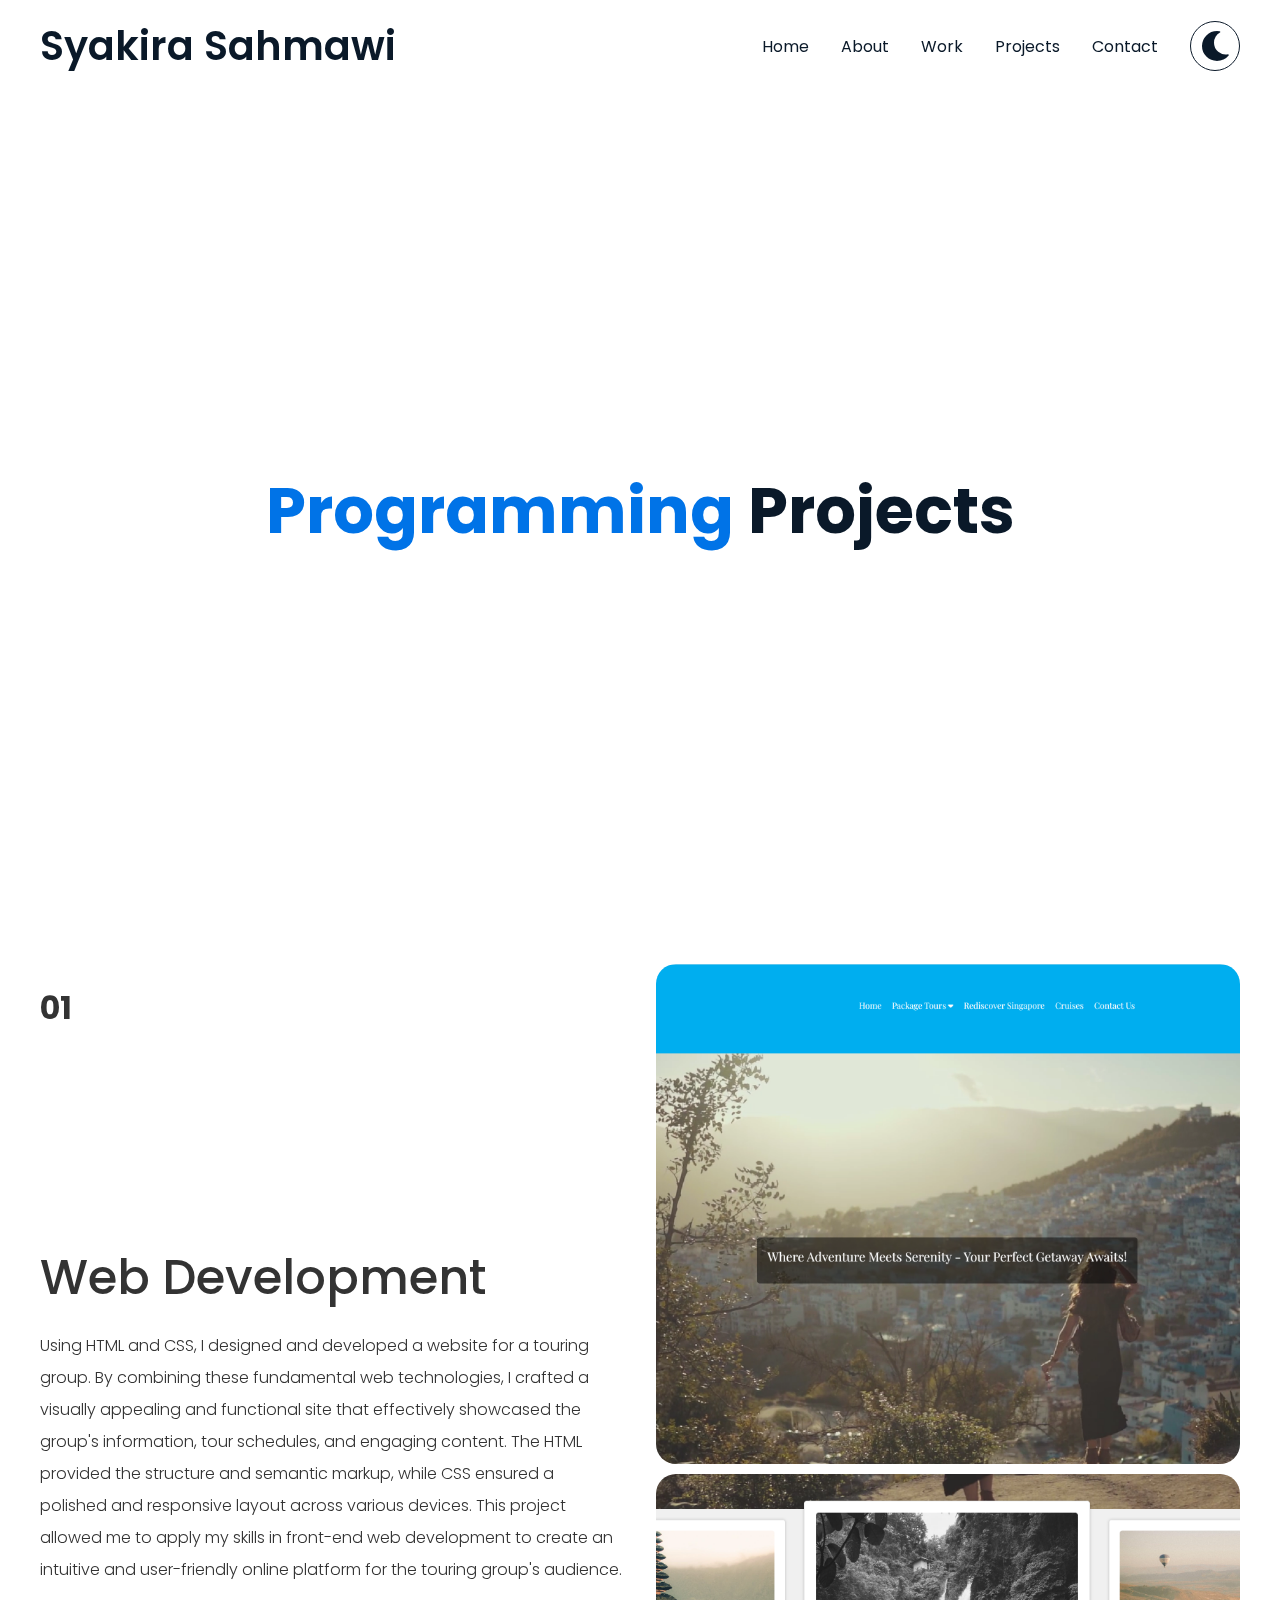
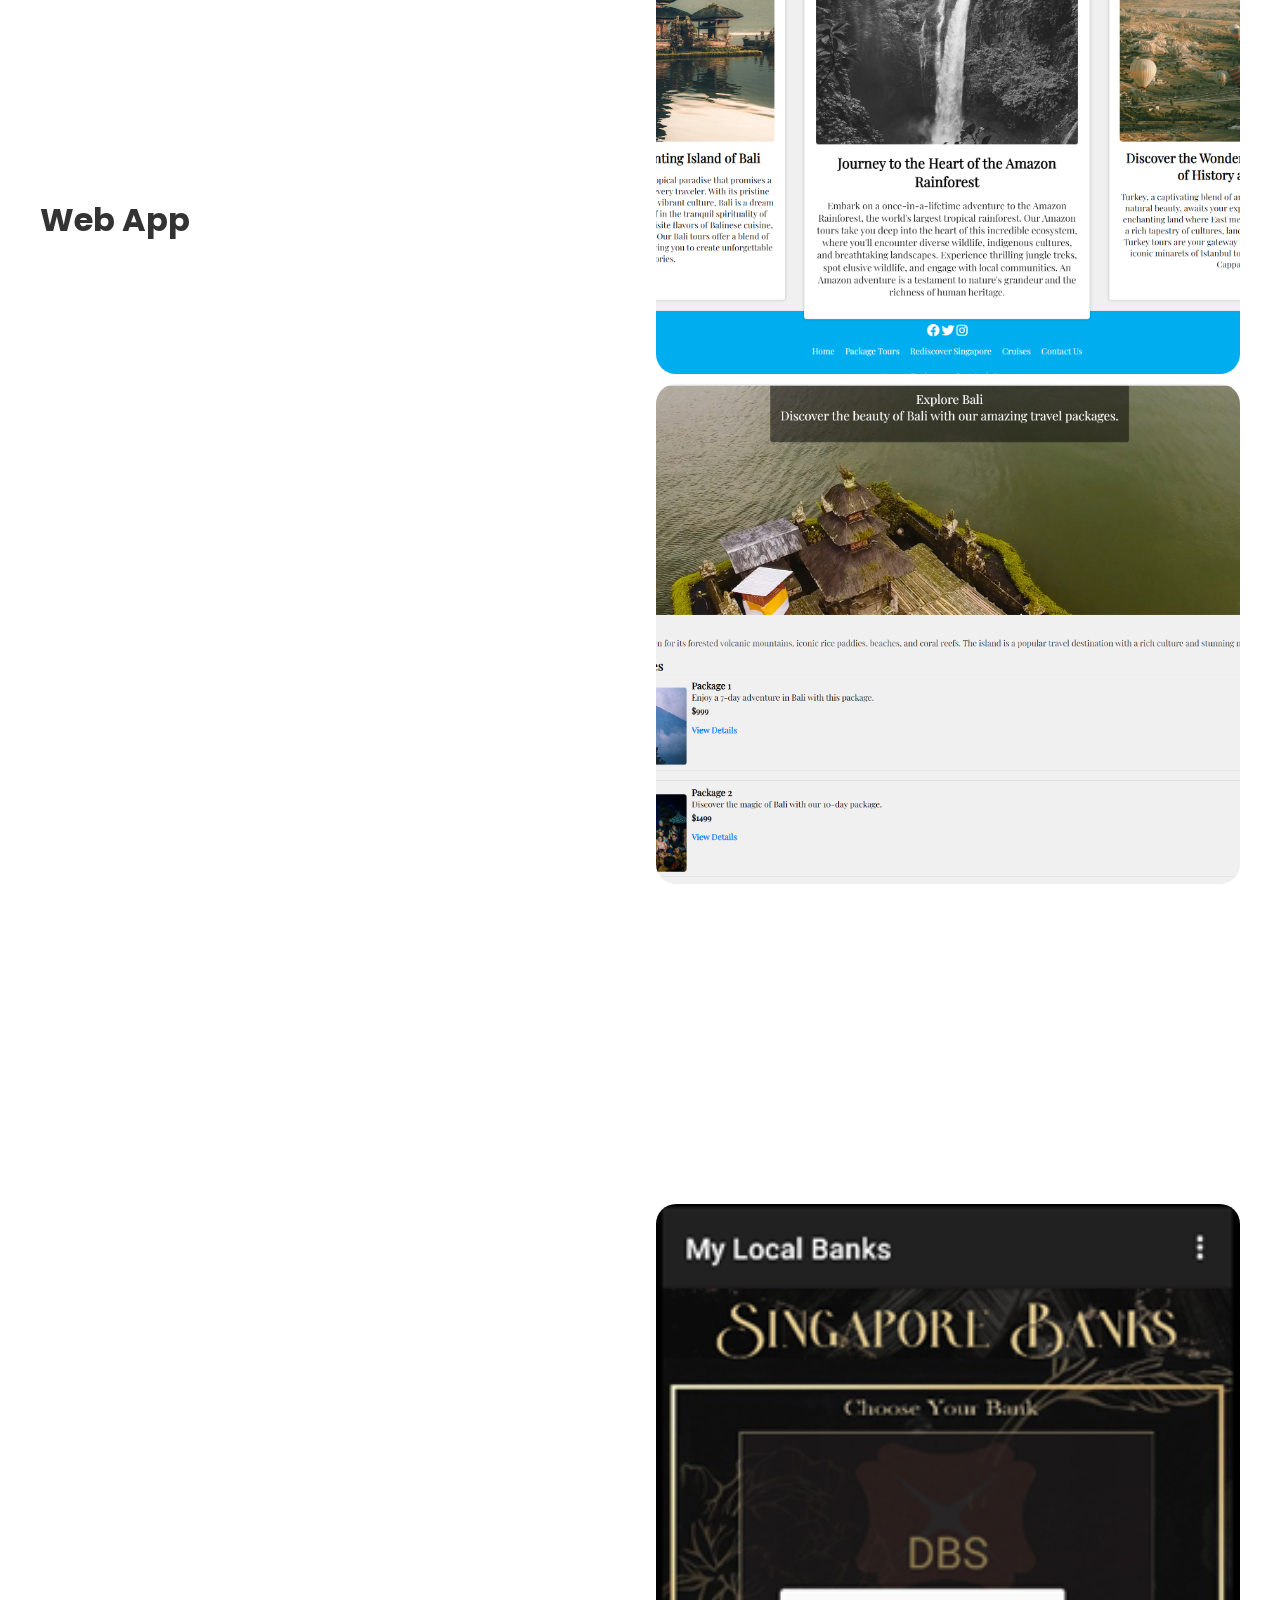
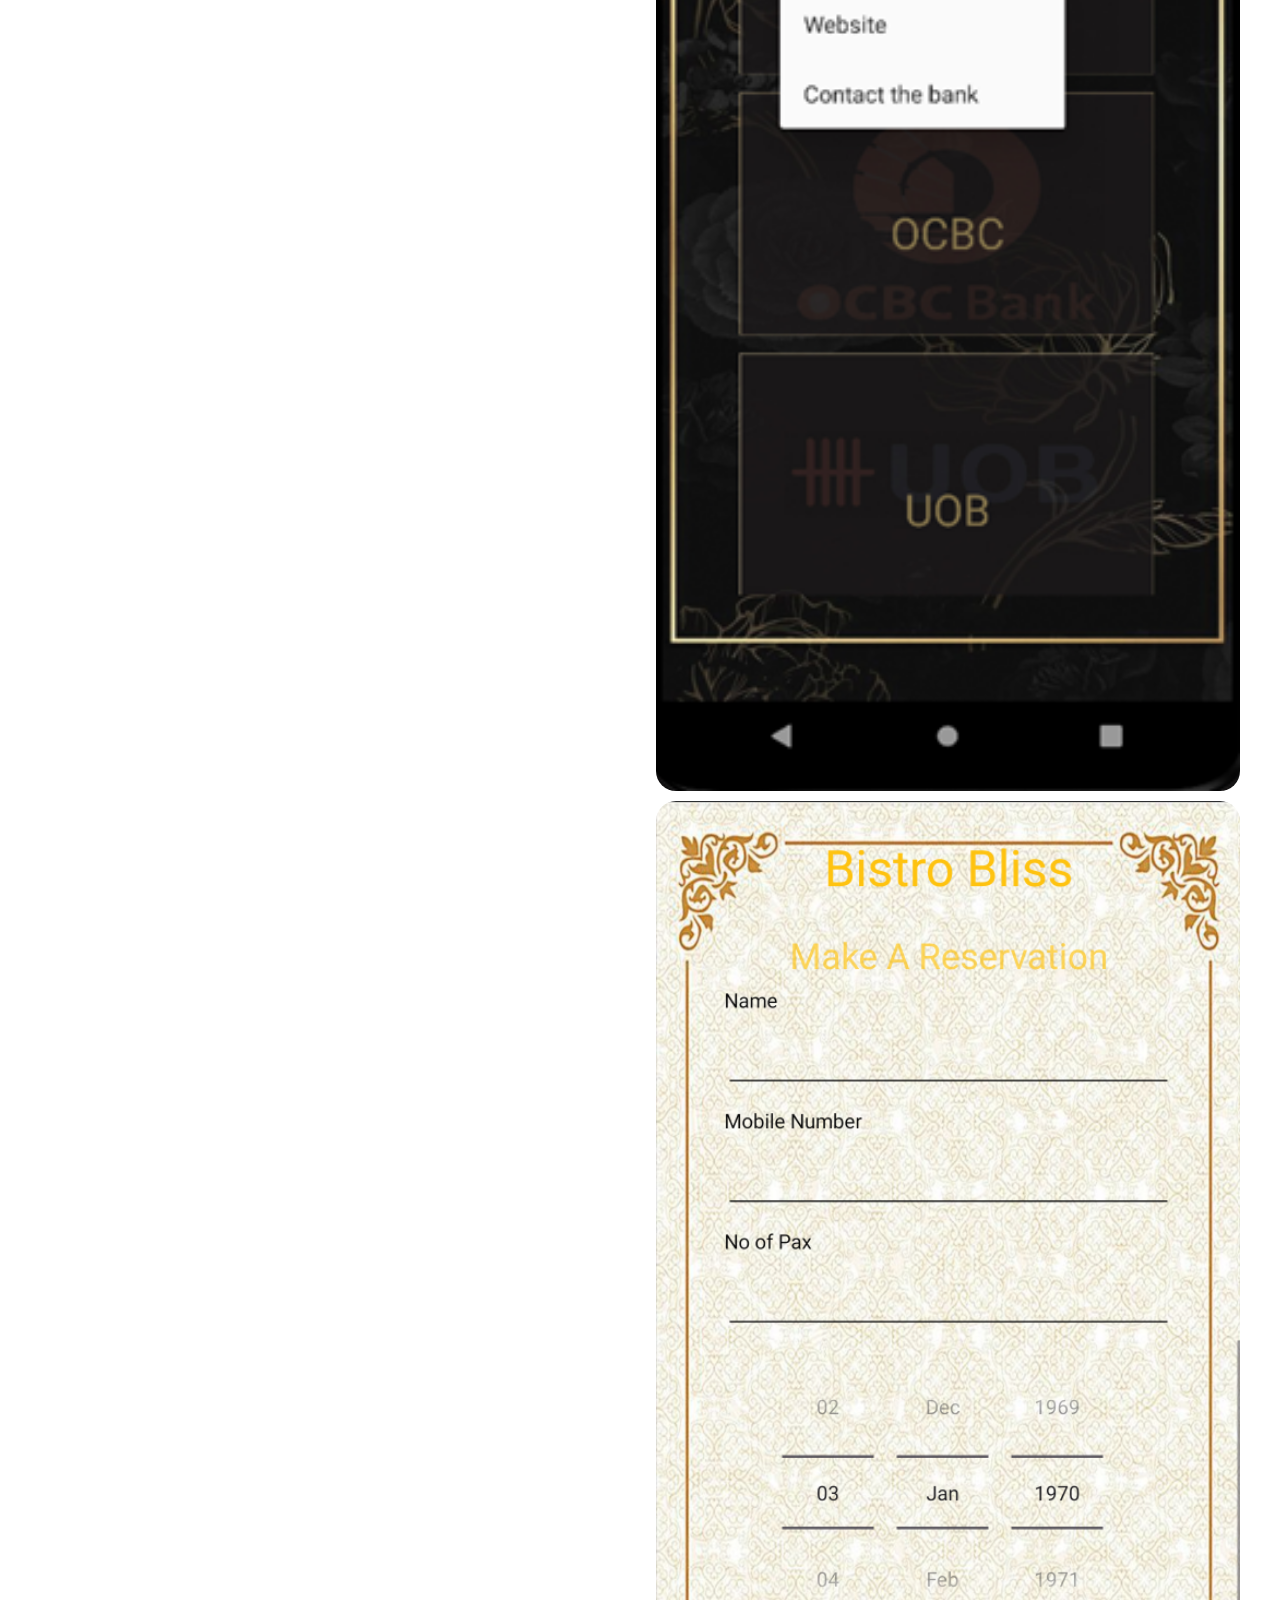
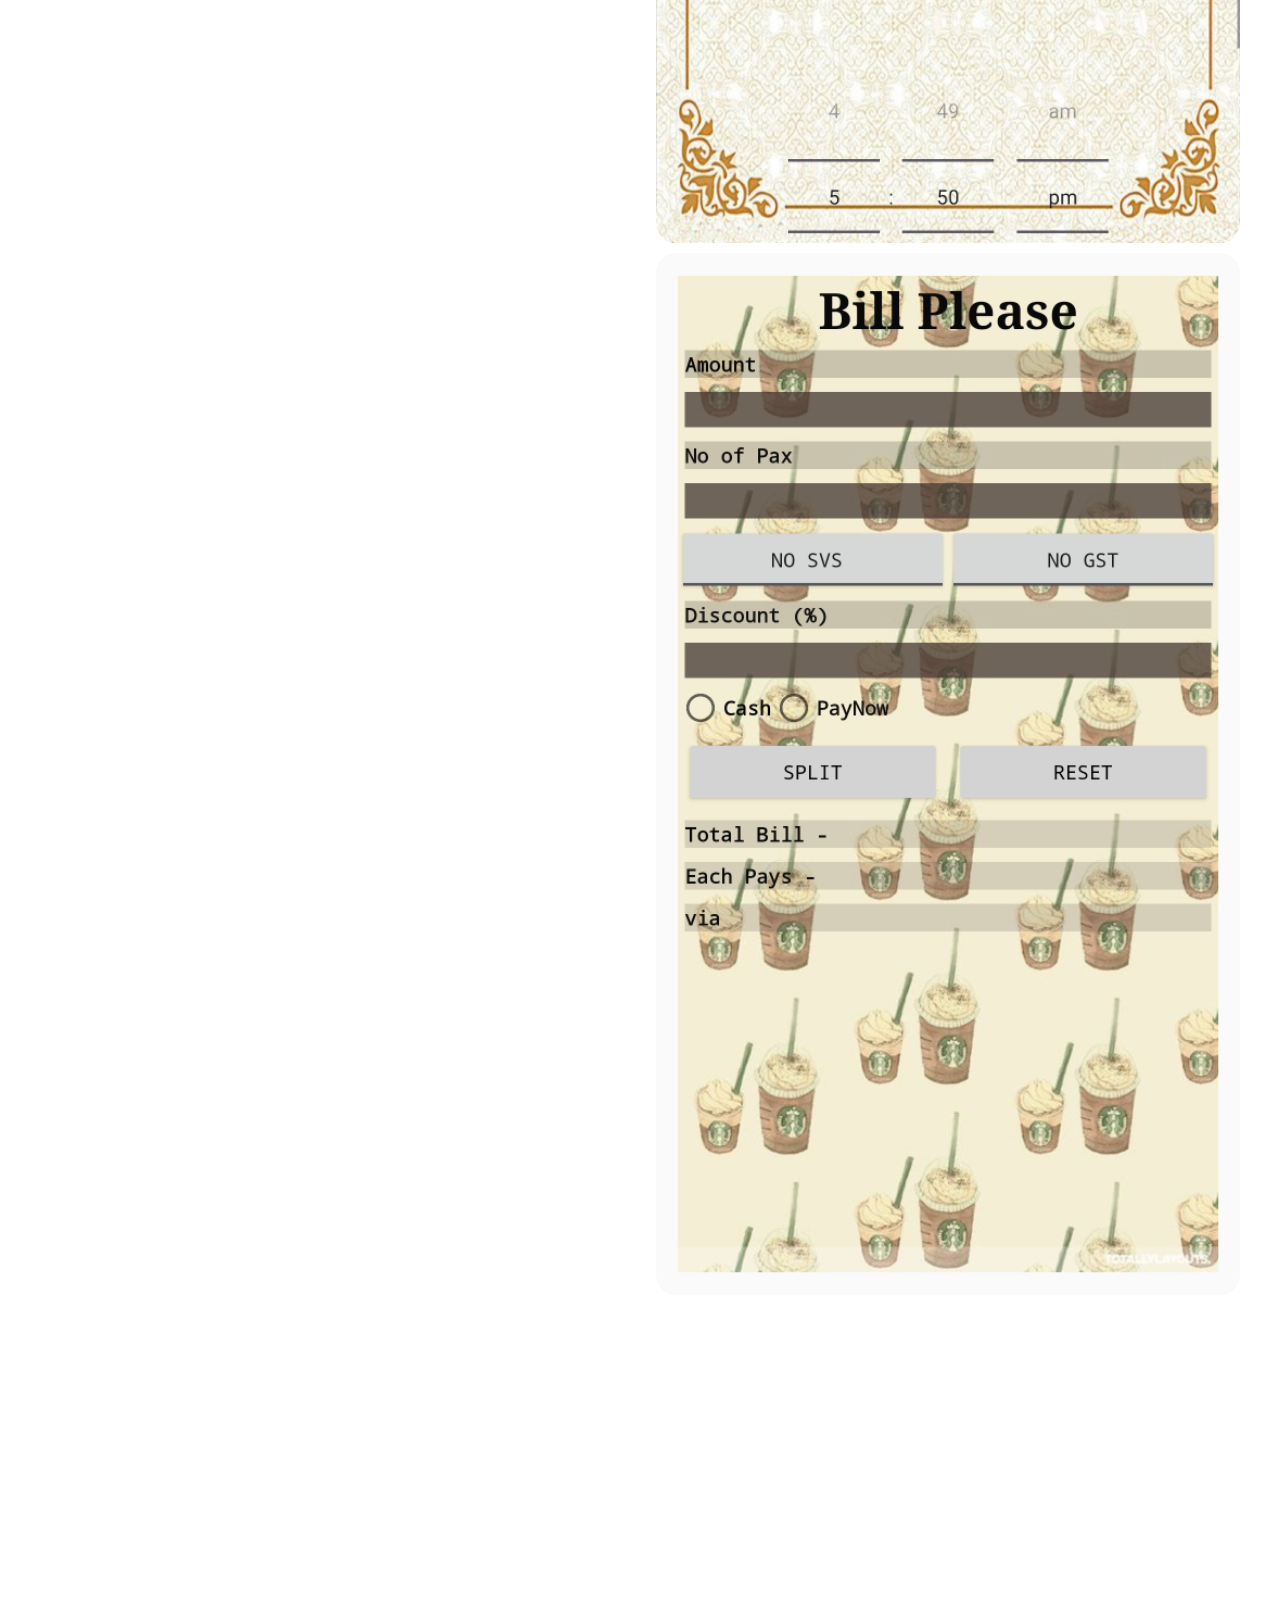
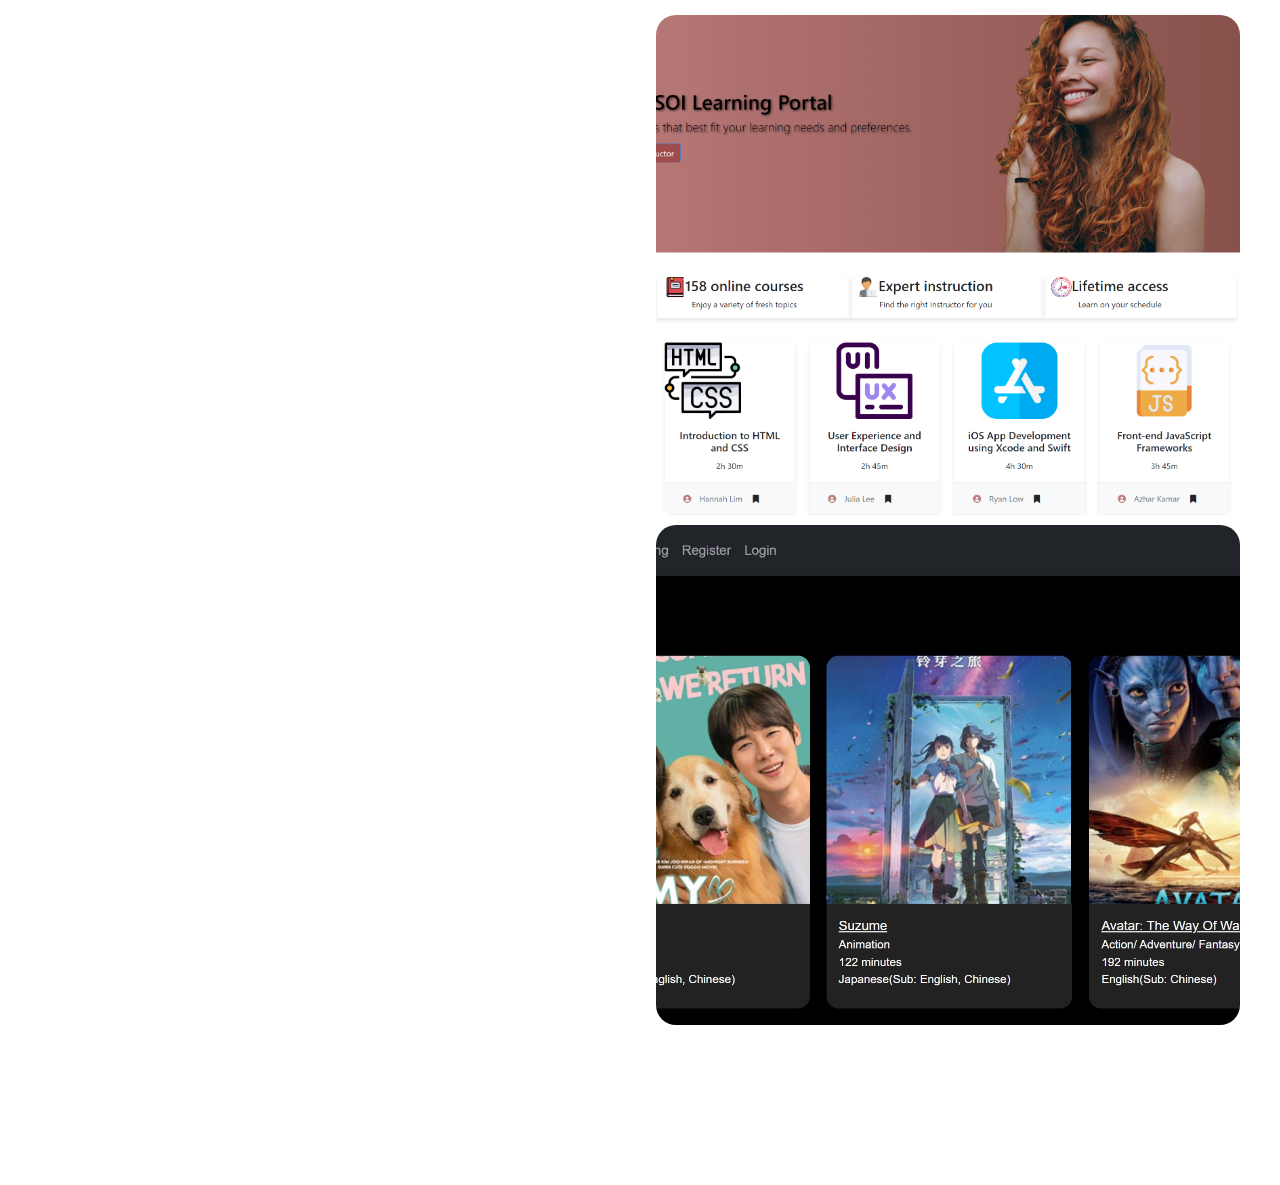
<file: Syakira Portfolio/syakira-portfolio/syakira-portfolio/pages/programming.html>
<!DOCTYPE html>
<html lang="en">

<head>
  <meta charset="UTF-8" />
  <meta http-equiv="X-UA-Compatible" content="IE=edge" />
  <meta name="viewport" content="width=device-width, initial-scale=1.0" />

  <!-- styling -->
  <link rel="stylesheet" href="../assets/css/color.css" />
  <link rel="stylesheet" href="../assets/css/layout.css" />
  <link rel="stylesheet" href="../assets/css/index.css" />
  <link rel="stylesheet" href="../assets/css/work.css" />
  <link rel="stylesheet" href="" class="color-change-ref" />

  <!-- font  -->

  <link rel="preconnect" href="https://fonts.googleapis.com" />
  <link rel="preconnect" href="https://fonts.gstatic.com" crossorigin />
  <link
    href="https://fonts.googleapis.com/css2?family=Cormorant:ital,wght@0,300;0,400;0,500;0,600;0,700;1,300;1,400;1,500;1,600;1,700&display=swap"
    rel="stylesheet" />

  <!-- font poppins -->
  <link rel="preconnect" href="https://fonts.googleapis.com" />
  <link rel="preconnect" href="https://fonts.gstatic.com" crossorigin />
  <link href="https://fonts.googleapis.com/css2?family=Poppins:wght@100;200;300;400;500;600;700;800;900&display=swap"
    rel="stylesheet" />

  <!-- font awesome -->
  <link rel="stylesheet" href="https://use.fontawesome.com/releases/v5.10.1/css/all.css" />

  <title>Programming</title>
</head>

<body>
  <div class="container">
    <header class="">
      <div class="content special-width d-flex-align-center">
        <a href="./index.html" class="logo"> Syakira Sahmawi </a>
        <nav class="d-flex-align-center">
          <li class="stagger">
            <a href="./index.html"> Home </a>
          </li>
          <li class="stagger">
            <a href="./index.html#about"> About </a>
          </li>
          <li class="stagger">
            <a href="./index.html#work"> Work </a>
          </li>

          <li class="stagger">
            <a href="./index.html#projects"> Projects </a>
          </li>
          <li class="stagger">
            <a href="./index.html#contact"> Contact </a>
          </li>
          <li class="toggle-button">
            <i class="fas fa-moon"></i>
          </li>
        </nav>

        <div class="burger-icon"><i class="fas fa-bars"></i></div>
      </div>
    </header>

    <!-- main area -->

    <main class="special-width work">
      <div class="top-main-area">
        <h1 class="stagger">
          <span style="color: #0073e7">Programming </span> Projects
        </h1>
      </div>
      <div class="work-grid">
        <div class="left-side">
          <h1 class="count">01</h1>
          <div class="middle-presentation">
            <a href="#" class="title"> Web Development</a>

            <p class="project-description">
              Using HTML and CSS, I designed and developed a website for a touring group. By combining these fundamental
              web technologies, I crafted a visually appealing and functional site that effectively showcased the
              group's information, tour schedules, and engaging content. The HTML provided the structure and semantic
              markup, while CSS ensured a polished and responsive layout across various devices. This project allowed me
              to apply my skills in front-end web development to create an intuitive and user-friendly online platform
              for the touring group's audience.
            </p>
          </div>
          <h1 class="work-course">Web App</h1>
        </div>
        <div class="right-side">
          <!-- work 1 -->
          <div class="work" id="work1">
            <div class="presentation-area-hide-information">
              <p class="count">01</p>
              <p class="type">Programming</p>
              <a href="#" class="title"> Web Development</a>

              <p class="description">
                Using HTML and CSS, I designed and developed a website for a touring group. By combining these
                fundamental web technologies, I crafted a visually appealing and functional site that effectively
                showcased the group's information, tour schedules, and engaging content. The HTML provided the structure
                and semantic markup, while CSS ensured a polished and responsive layout across various devices. This
                project allowed me to apply my skills in front-end web development to create an intuitive and
                user-friendly online platform for the touring group's audience.
              </p>
            </div>
            <div class="images">
              <img src="../assets/img/web.png" alt="" />
              <img src="../assets/img/web2.png" alt="" />
              <img src="../assets/img/web3.png" alt="" />
            </div>
          </div>

          <!-- work 2 -->

          <div href="#" class="work" id="work2">
            <div class="presentation-area-hide-information">
              <p class="count">02</p>
              <p class="type">Programming</p>
              <a href="#" class="title">Mobile <br />
                Development
              </a>

              <p class="description">
                Utilizing Android Studio, I successfully developed multiple mobile applications catering to different
                needs. One app focused on local banking services, offering users a seamless and secure platform for
                their financial transactions. Another app centered around reservations, streamlining the booking process
                for various services. Additionally, I created a bill calculator app to assist users in managing their
                expenses. Android Studio provided a robust environment for building these apps, allowing me to implement
                features, ensure usability, and provide a smooth user experience. This experience enhanced my
                proficiency in mobile app development and empowered me to address diverse requirements through
                innovative and practical solutions.
              </p>
            </div>
            <div class="images">
              <img src="../assets/img/localbanks.png" alt="" style="width: 100%" class="verticleImg" />
              <img src="../assets/img/Reservation.png" alt="" style="width: 100%" class="verticleImg" />
              <img src="../assets/img/android.png" alt="" style="width: 100%" class="verticleImg" />
            </div>
          </div>

          <div href="#" class="work" id="work3">
            <div class="presentation-area-hide-information">
              <p class="count">03</p>
              <p class="type">Programming</p>
              <a href="#" class="title">Lesson Assignments </a>

              <p class="description">
                In the realm of web development, I leveraged my skills in HTML, CSS, and SQL to create two distinctive
                websites. Firstly, a dynamic learning portal that integrated engaging animations to enhance the user
                experience, making learning both interactive and enjoyable. Secondly, I delved into the world of movies
                by crafting a website using NetBeans and SQL. This movie website seamlessly connected to a database,
                allowing users to search for films and provide ratings. The integration of SQL ensured efficient data
                management, while the combination of HTML and CSS provided an aesthetically pleasing and functional
                interface. These projects not only honed my technical abilities but also underscored my commitment to
                delivering diverse and impactful web solutions.
              </p>
            </div>
            <div class="images">
              <img src="../assets/img/web4.png" alt="" style="width: 100%" />
              <img src="../assets/img/web.jpg" alt="" style="width: 100%" />
            </div>
          </div>
        </div>
      </div>
    </main>
  </div>

  <!-- script -->

  <script src="../assets/js/Work.js"></script>
  <script src="../assets/js/module.js" ></script>
</body>

</html>
</file>
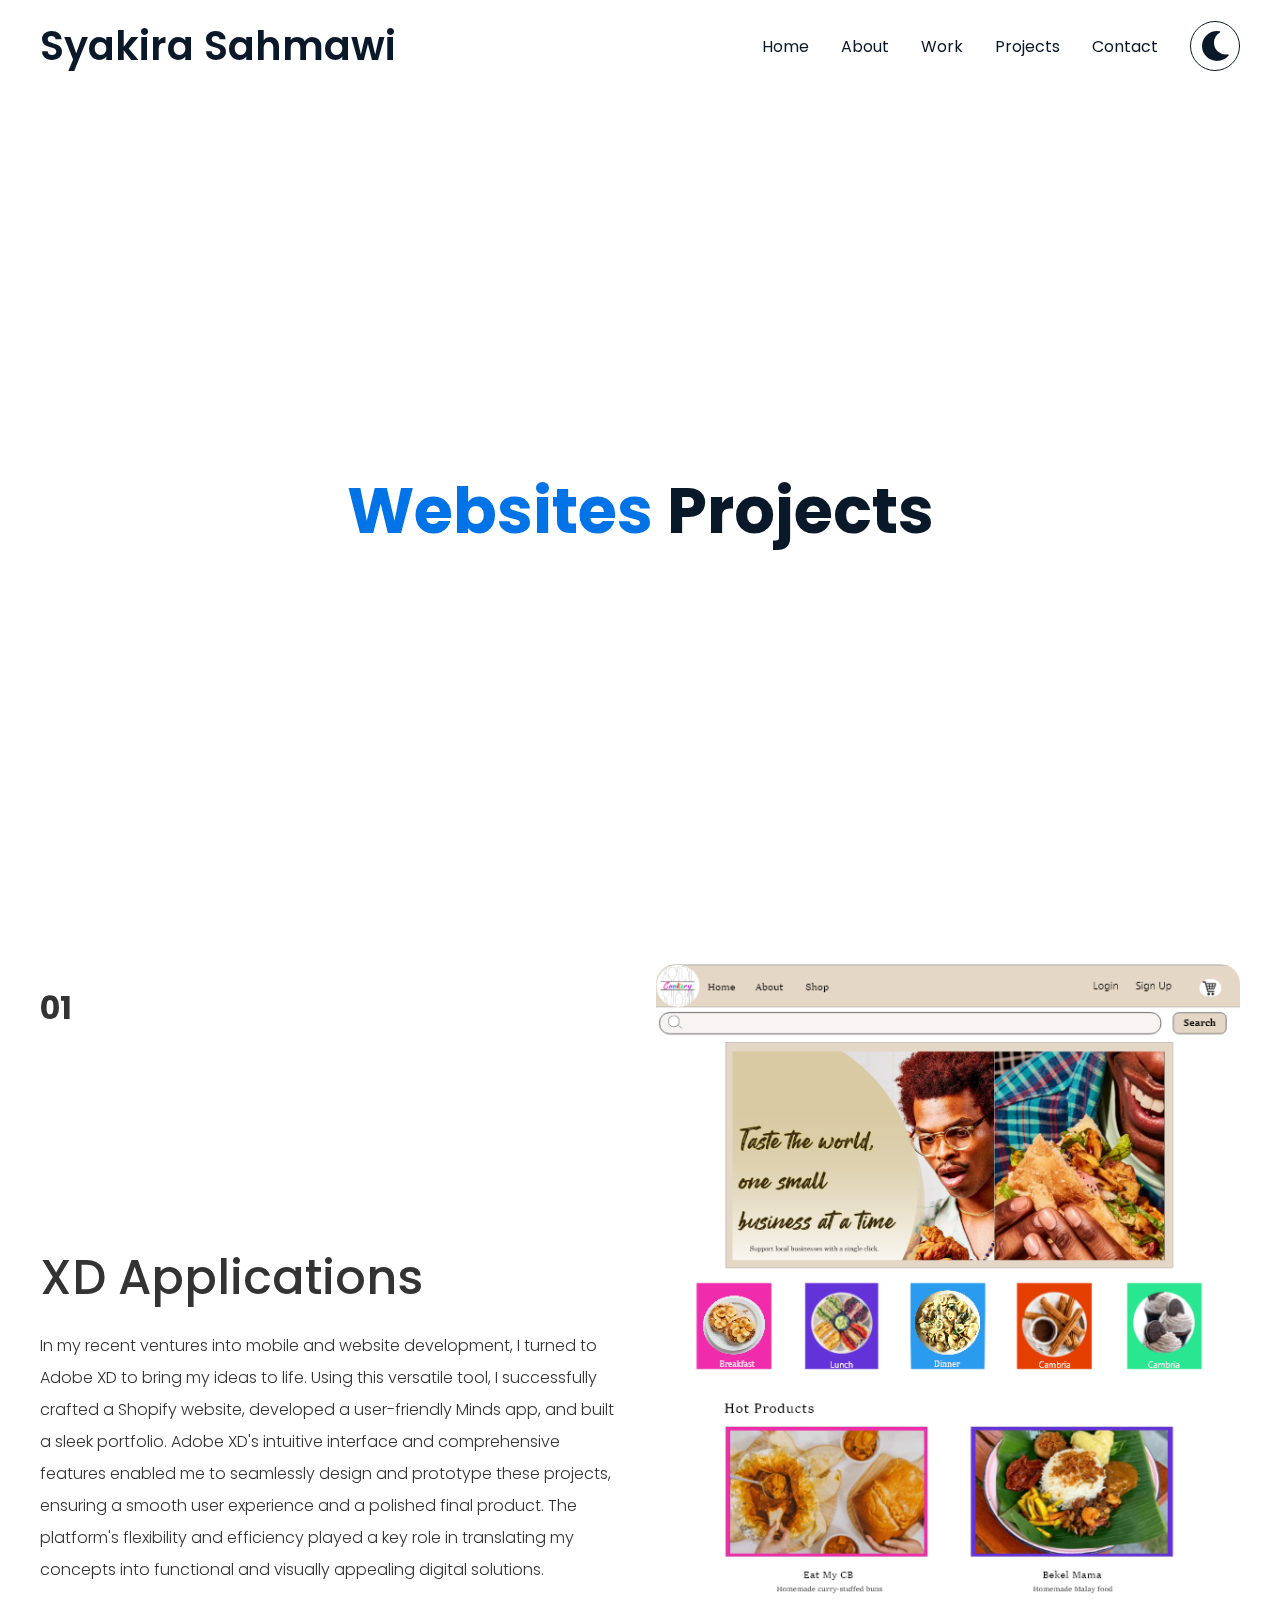
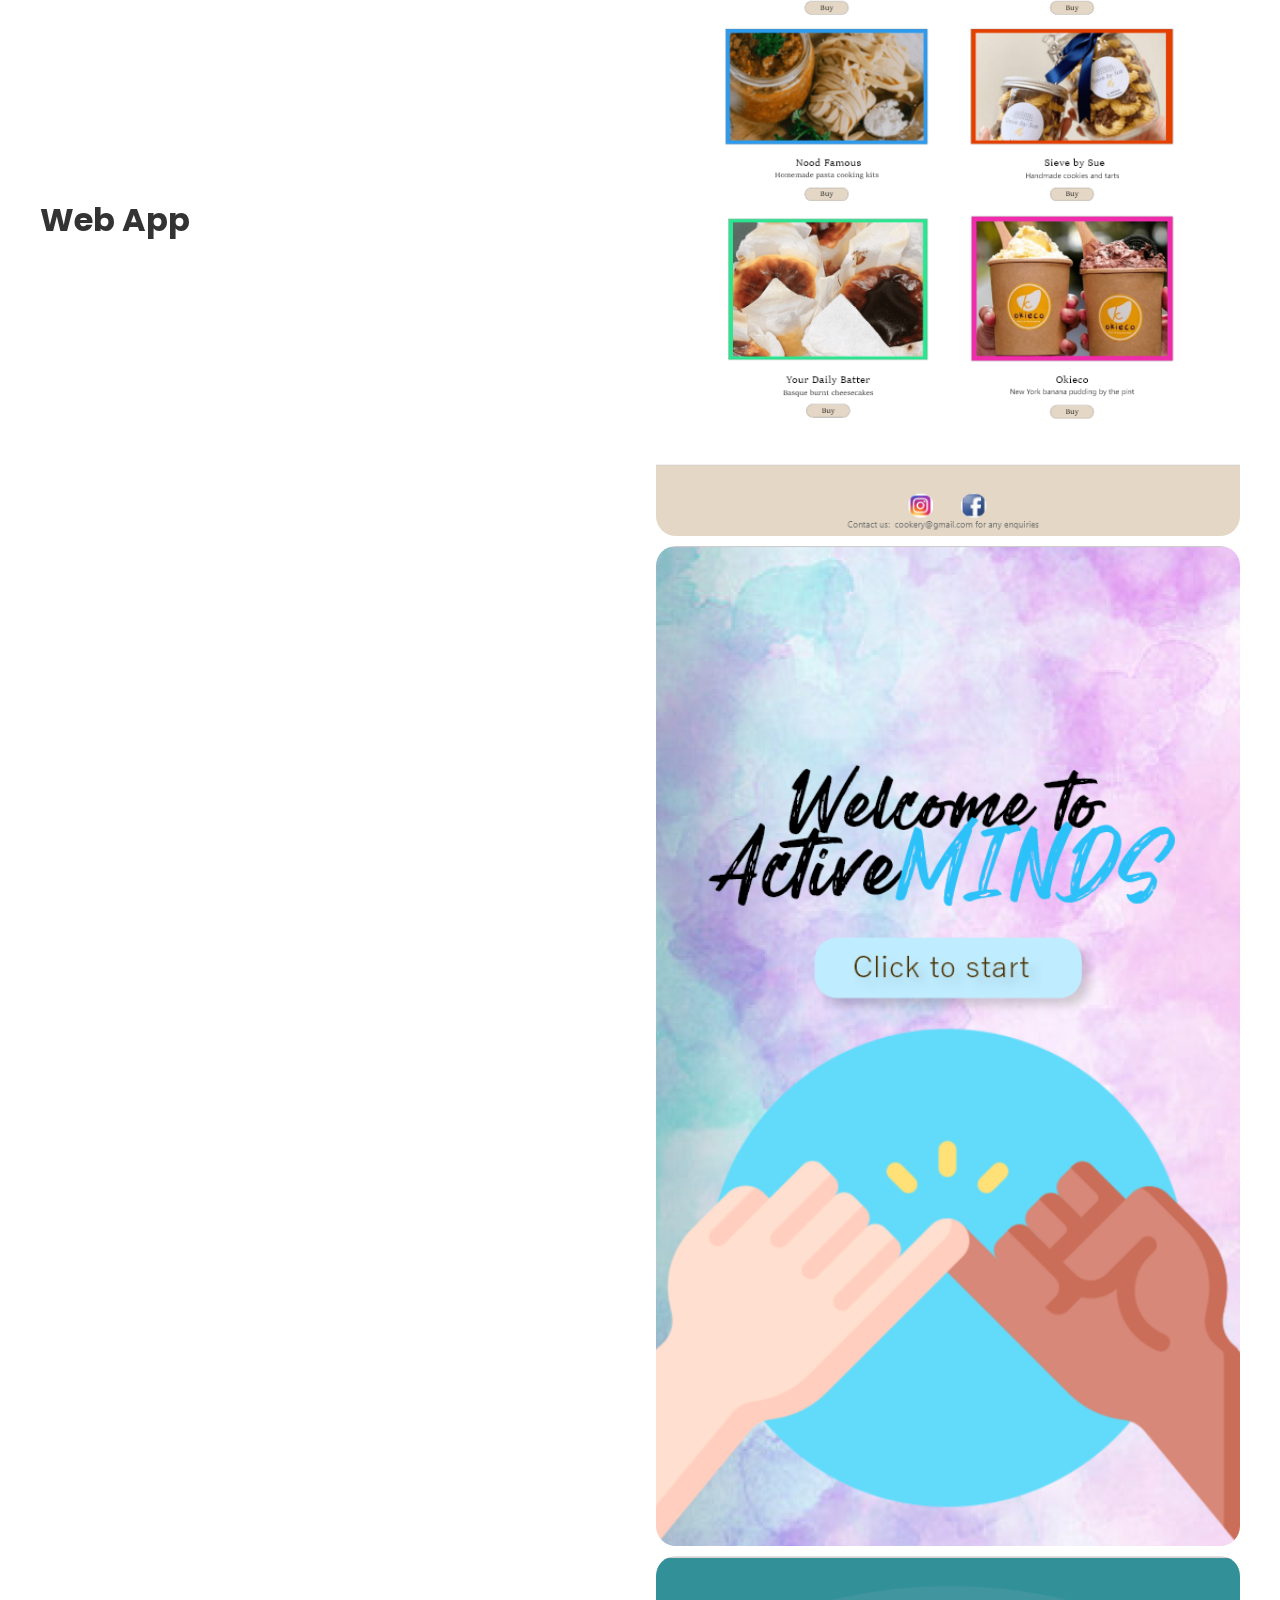
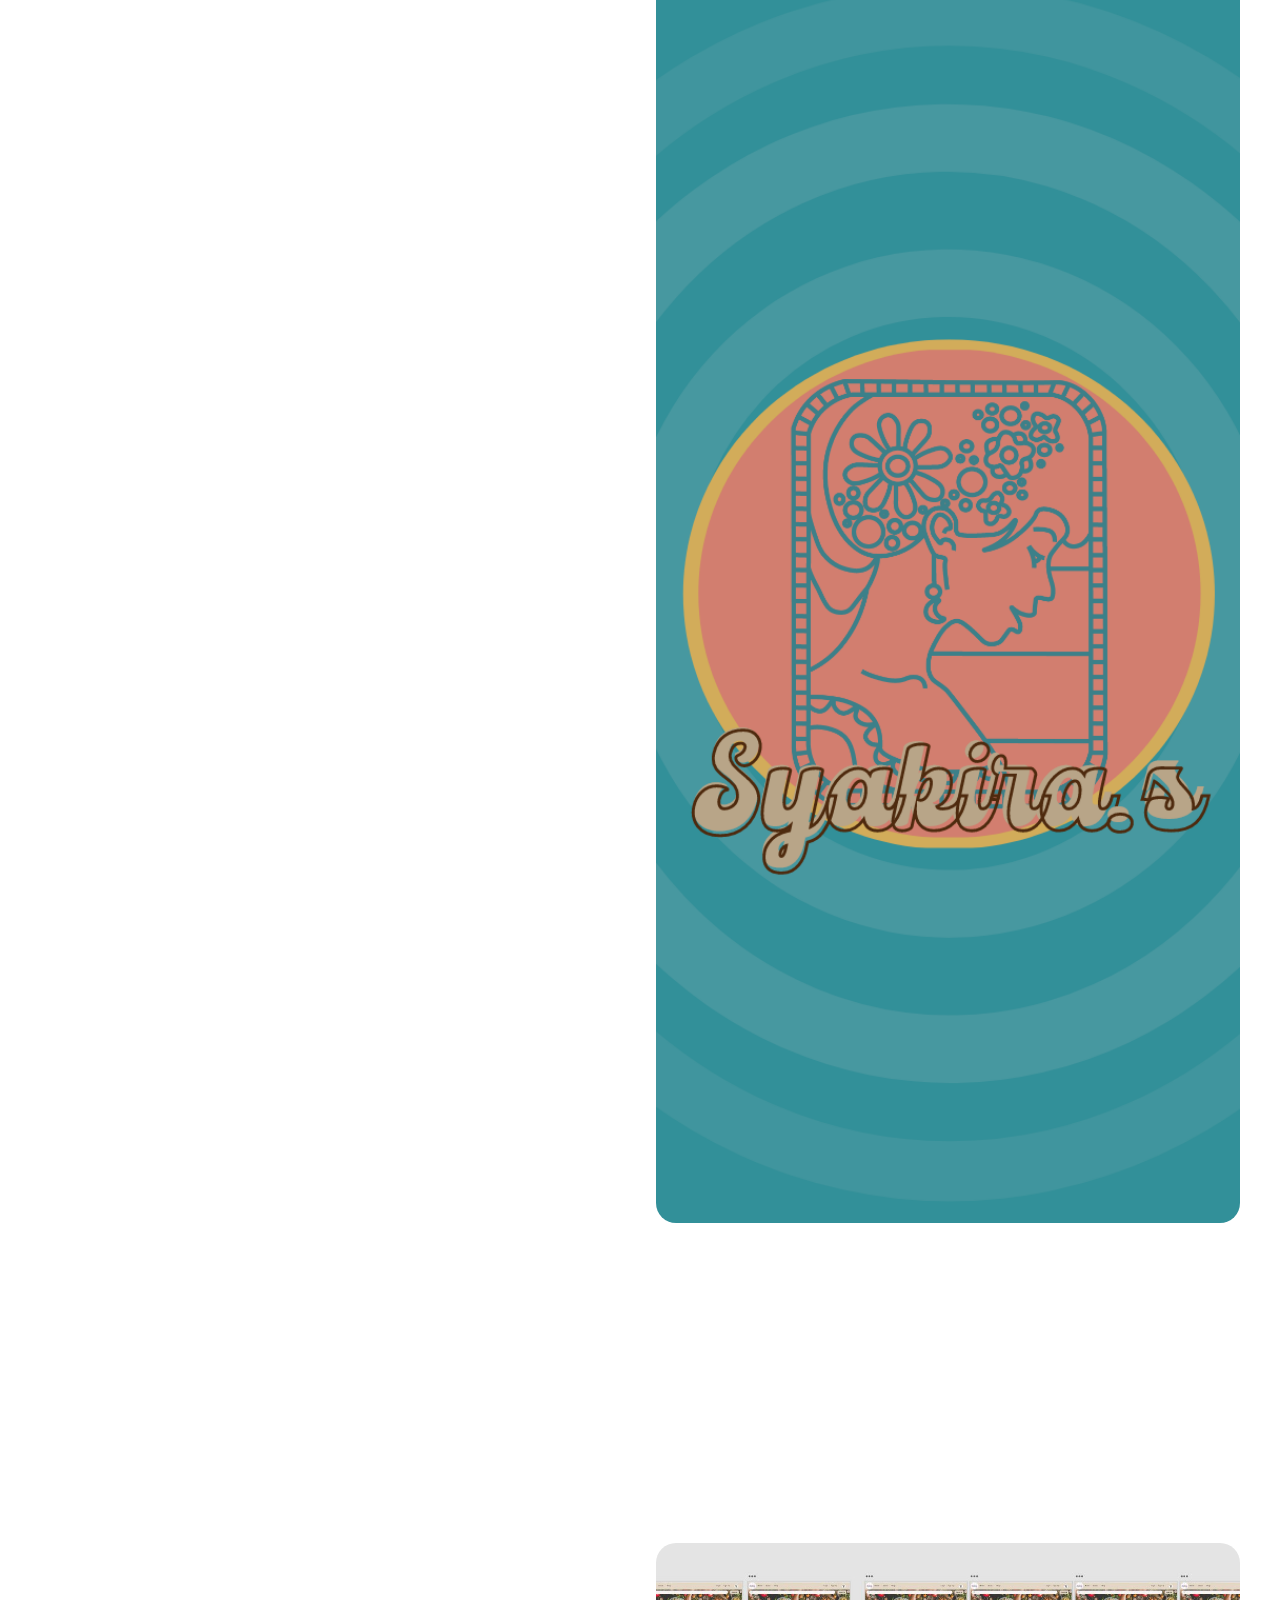
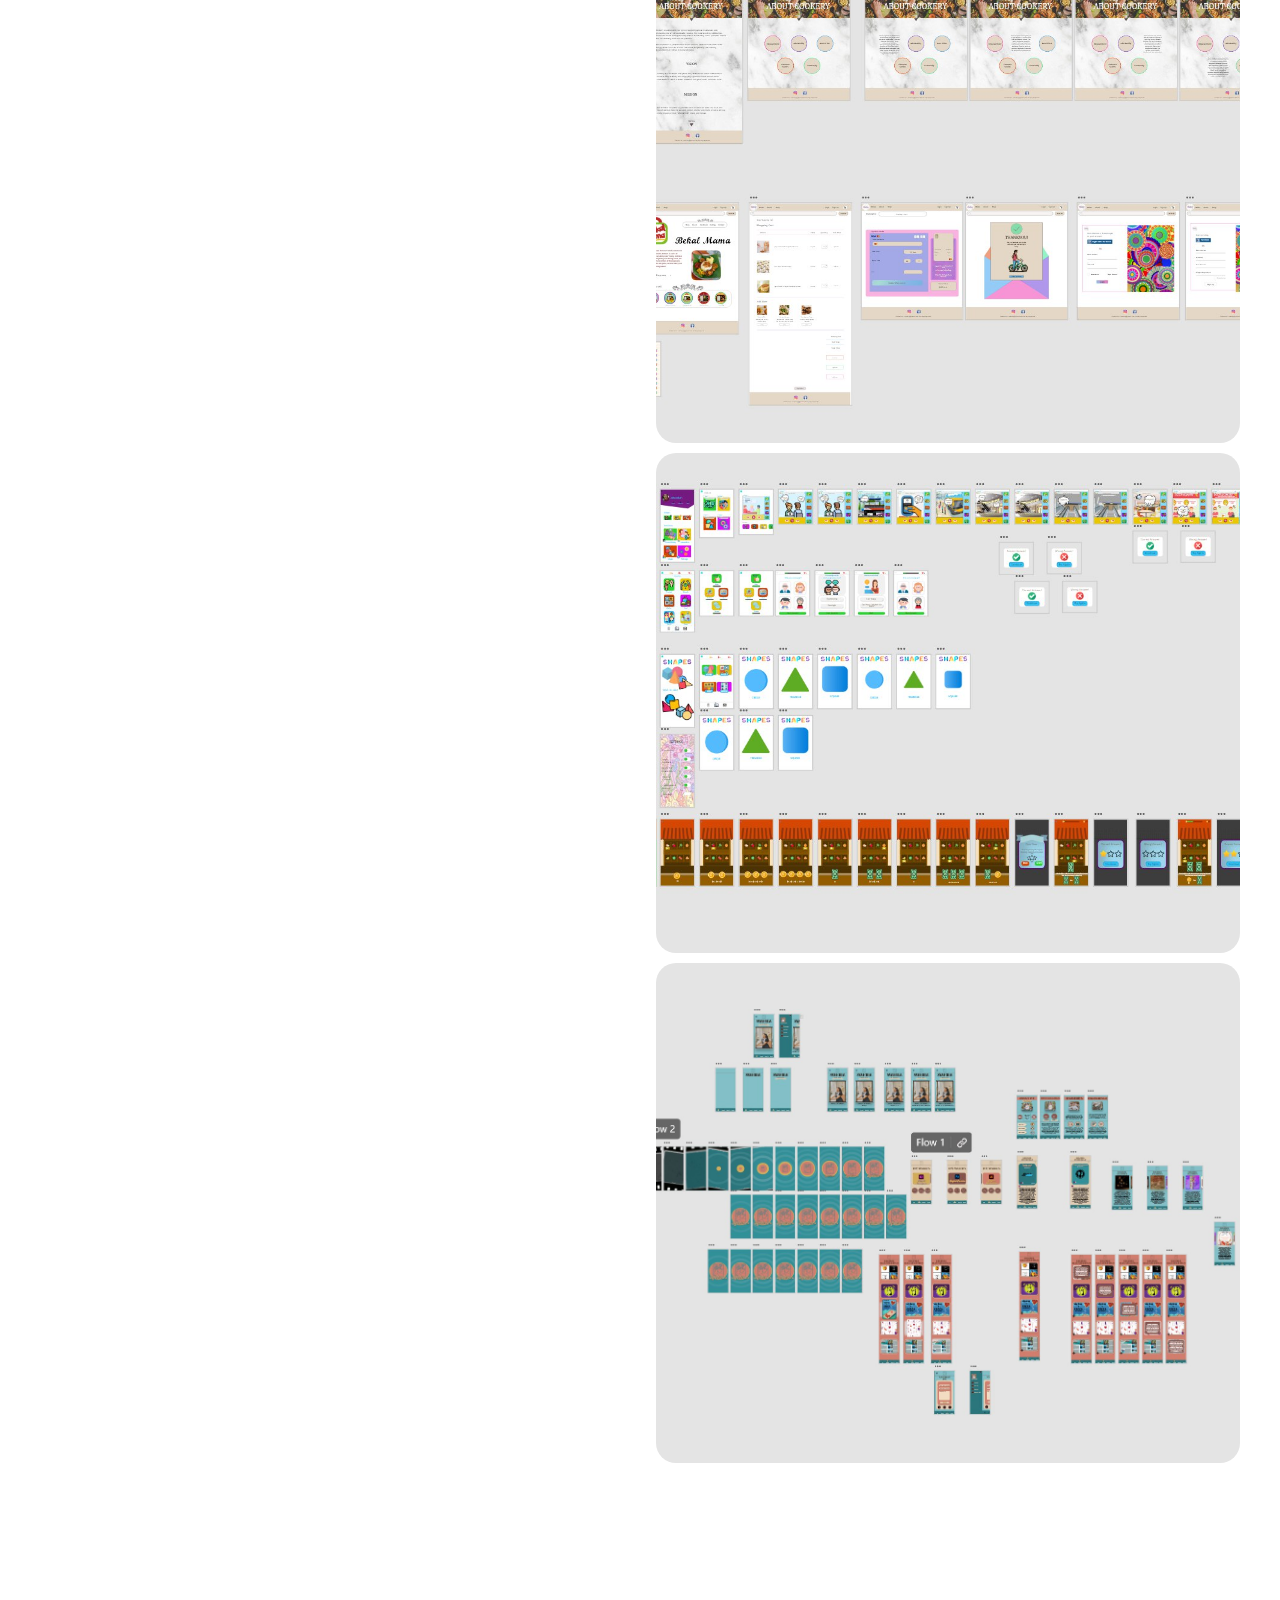
<file: Syakira Portfolio/syakira-portfolio/syakira-portfolio/pages/websites.html>
<!DOCTYPE html>
<html lang="en">

<head>
  <meta charset="UTF-8" />
  <meta http-equiv="X-UA-Compatible" content="IE=edge" />
  <meta name="viewport" content="width=device-width, initial-scale=1.0" />

  <!-- styling -->
  <link rel="stylesheet" href="../assets/css/color.css" />
  <link rel="stylesheet" href="../assets/css/layout.css" />
  <link rel="stylesheet" href="../assets/css/index.css" />
  <link rel="stylesheet" href="../assets/css/work.css" />
  <link rel="stylesheet" href="" class="color-change-ref" />

  <!-- font  -->

  <link rel="preconnect" href="https://fonts.googleapis.com" />
  <link rel="preconnect" href="https://fonts.gstatic.com" crossorigin />
  <link
    href="https://fonts.googleapis.com/css2?family=Cormorant:ital,wght@0,300;0,400;0,500;0,600;0,700;1,300;1,400;1,500;1,600;1,700&display=swap"
    rel="stylesheet" />

  <!-- font poppins -->
  <link rel="preconnect" href="https://fonts.googleapis.com" />
  <link rel="preconnect" href="https://fonts.gstatic.com" crossorigin />
  <link href="https://fonts.googleapis.com/css2?family=Poppins:wght@100;200;300;400;500;600;700;800;900&display=swap"
    rel="stylesheet" />

  <!-- font awesome -->
  <link rel="stylesheet" href="https://use.fontawesome.com/releases/v5.10.1/css/all.css" />

  <title>Xd and Websites</title>
</head>

<body>
  <div class="container">
    <header class="">
      <div class="content special-width d-flex-align-center">
        <a href="./index.html" class="logo"> Syakira Sahmawi </a>

        <nav class="d-flex-align-center">
          <li class="stagger">
            <a href="./index.html"> Home </a>
          </li>
          <li class="stagger">
            <a href="./index.html#about"> About </a>
          </li>
          <li class="stagger">
            <a href="./index.html#work"> Work </a>
          </li>

          <li class="stagger">
            <a href="./index.html#projects"> Projects </a>
          </li>
          <li class="stagger">
            <a href="./index.html#contact"> Contact </a>
          </li>
          <li class="toggle-button">
            <i class="fas fa-moon"></i>
          </li>
        </nav>

        <div class="burger-icon"><i class="fas fa-bars"></i></div>
      </div>
    </header>

    <!-- main area -->

    <main class="special-width work">
      <div class="top-main-area">
        <h1 class="stagger">
          <span style="color: #0073e7">Websites </span> Projects
        </h1>
      </div>
      <div class="work-grid">
        <div class="left-side">
          <h1 class="count">01</h1>
          <div class="middle-presentation">
            <a href="#" class="title"> XD Applications</a>

            <p class="project-description">
              In my recent ventures into mobile and website development, I
              turned to Adobe XD to bring my ideas to life. Using this
              versatile tool, I successfully crafted a Shopify website,
              developed a user-friendly Minds app, and built a sleek
              portfolio. Adobe XD's intuitive interface and comprehensive
              features enabled me to seamlessly design and prototype these
              projects, ensuring a smooth user experience and a polished final
              product. The platform's flexibility and efficiency played a key
              role in translating my concepts into functional and visually
              appealing digital solutions.
            </p>
          </div>
          <h1 class="work-course">Web App</h1>
        </div>
        <div class="right-side">
          <!-- work 1 -->
          <div class="work" id="work1">
            <div class="presentation-area-hide-information">
              <p class="count">01</p>
              <p class="type">Website</p>
              <a href="#" class="title"> XD Applications </a>

              <p class="description">
                In my recent ventures into mobile and website development, I
                turned to Adobe XD to bring my ideas to life. Using this
                versatile tool, I successfully crafted a Shopify website,
                developed a user-friendly Minds app, and built a sleek
                portfolio. Adobe XD's intuitive interface and comprehensive
                features enabled me to seamlessly design and prototype these
                projects, ensuring a smooth user experience and a polished
                final product. The platform's flexibility and efficiency
                played a key role in translating my concepts into functional
                and visually appealing digital solutions.
              </p>
            </div>
            <div class="images">
              <img src="../assets/img/XDCookery.png" alt="" class="verticleImg" />
              <img src="../assets/img/XDMinds.png" alt="" class="verticleImg" />
              <img src="../assets/img/XDPortfolio.png" alt="" class="verticleImg" />
            </div>
          </div>

          <!-- work 2 -->

          <div href="#" class="work" id="work2">
            <div class="presentation-area-hide-information">
              <p class="count">02</p>
              <p class="type">Website</p>
              <a href="#" class="title">XD </a>

              <p class="description">
                For my recent projects, I faced the challenge of creating
                multiple pages to ensure a seamless and functional user
                experience. Leveraging Adobe XD, I meticulously designed each
                page of the Shopify website, the Minds app, and my portfolio.
                Adobe XD's artboard feature allowed me to organize and link
                transitions, enhancing the overall usability of the projects.
              </p>
            </div>
            <div class="images">
              <img src="../assets/img/photo_6339330476191365786_w.jpg" alt="" style="width: 100%" />
              <img src="../assets/img/photo_6339330476191365787_w.jpg" alt="" style="width: 100%" />
              <img src="../assets/img/photo_6339330476191365784_w.jpg" alt="" style="width: 100%" />
            </div>
          </div>
        </div>
      </div>
    </main>
  </div>

  <!-- script -->

  <script src="../assets/js/Work.js"></script>
  <script src="../assets/js/module.js" ></script>
</body>

</html>
</file>
<file: Syakira Portfolio/syakira-portfolio/syakira-portfolio/assets/css/color.css>
:root {
  --SecondaryColor: #2f3a45;
  --PrimaryColor: #0a1929;
  --MainColor: #ffffff;
  --bgSecondary: #f3f6f9;
  --LightMoreOrange: #f5966e;
  --DotsColor: #f5966e;
  --Button-Color: #fff;
  --WordPresentation: #333333;
  --ImageCover: rgba(245, 150, 110, 0.7);
  --with_bg_heading: #132f4c;
  --card-bg: #f16e36;
  --ListHover: #fff;
  --listborder: #e5e8ec;
}
</file>
<file: Syakira Portfolio/syakira-portfolio/syakira-portfolio/assets/css/layout.css>
* {
  margin: 0;
  padding: 0;
  box-sizing: border-box;
  scroll-behavior: smooth;
}
a {
  text-decoration: none;
}
svg {
  width: 50px;
  height: 50px;
}
svg {
  fill: none;
  transition: var(--transition);
  user-select: none;
  stroke: antiquewhite;
  /* opacity: 0; */
}
svg path {
  transition: 0.5s ease all;
  opacity: 0;
}

header svg path {
  opacity: 1;
}

ul,
nav {
  list-style: none;
}
header .burger-icon {
  display: none;
}
.special-width {
  width: 1200px;
  margin: 0rem auto;
}

.d-flex,
.d-flex-align-center,
.d-flex-justify-center {
  display: flex;
}
.d-flex-align-center {
  align-items: center;
}
.d-flex-justify-center {
  justify-content: center;
}

.project-grid {
  display: grid;
  grid-template-columns: 0.7fr 1fr;
  grid-gap: 2rem;
  align-items: center;
}
body {
  background-color: var(--MainColor);
  font-family: "Poppins", sans-serif;
}
.preloader {
  width: 100%;
  height: 100vh;
  background-color: var(--MainColor);
  display: flex;
  align-items: center;
  flex-direction: column;
  justify-content: center;
}
.preloader svg {
  width: 150px;
  height: 150px;
}
.preloader > p {
  font-size: 2rem;

  color: var(--LightMoreOrange);
  width: 90%;
  margin: 0rem auto;
  margin-bottom: 1rem;
  text-align: center;
}
.preloader > i {
  font-size: 3rem;
  color: var(--LightMoreOrange);
  transform: rotate(360deg);
  animation: 1s Rotate ease infinite;
}

@keyframes Rotate {
  from {
    transform: rotate(0deg);
  }
  to {
    transform: rotate(360deg);
  }
}
header {
  padding: 1rem 0rem;
  position: sticky;
  top: 0;
  z-index: 888;
  background-color: rgba(255, 255, 255, 0.03);
  backdrop-filter: blur(86px);
  box-shadow: inset 0px 0px 68px rgba(255, 255, 255, 0.05),
    inset 0px 4px 4px rgba(255, 255, 255, 0.15);
  /* border-bottom: 1px solid var(--SecondaryColor); */
}
header .content {
  justify-content: space-between;
}
.toggle-button {
  min-width: 50px;
  height: 50px;
  border-radius: 50%;
  border: 1px solid var(--PrimaryColor);
  top: 10px;
  cursor: pointer;
  border-radius: 99px;
  display: flex;
  align-items: center;
  justify-content: center;
}
.toggle-button i {
  font-size: 30px;
  color: var(--PrimaryColor);
  pointer-events: none;
}

header nav li.active a {
  color: var(--SecondaryColor);
}
header nav li + li {
  margin-left: 2rem;
}
header nav li a {
  color: var(--PrimaryColor);
}
header .logo {
  font-weight: 600;
  font-size: 40px;
  color: var(--PrimaryColor);
}

@media screen and (max-width: 1250px) {
  .special-width {
    width: 90%;
  }
}
@media screen and (max-width: 1100px) {
  .project-grid {
    grid-template-columns: 1fr 1fr;
  }
  .toggle-button {
    left: 100%;
  }
}
@media screen and (max-width: 900px) {
  .project-grid {
    grid-template-columns: 1fr;
  }
}
@media screen and (max-width: 550px) {
  .toggle-button {
    left: 90%;
  }
  header {
    padding: 0.5rem 0rem;
  }
  header nav {
    position: absolute;
    width: 100%;
    top: -300px;
    left: 0;
    z-index: 222222;
    display: flex;
    flex-direction: column;
    align-items: flex-start !important;
    background: var(--MainColor);
    z-index: 333;
    padding: 1rem 1rem;
    transition: 0.5s ease all;
  }
  header nav.active {
    top: 100%;
  }
  header nav > li + li {
    margin-left: 0px;
    margin-top: 1rem;
  }
  header .burger-icon {
    display: block;
  }
  header .burger-icon i {
    font-size: 24px;
    color: var(--PrimaryColor);
  }
}
</file>
<file: Syakira Portfolio/syakira-portfolio/syakira-portfolio/assets/css/index.css>
.header-index {
  transform: translateY(-100px);
  opacity: 0;
  transition: 3s ease all;
  background-color: #fff;
}
.header-index.active {
  transform: translateY(0px);
  opacity: 1;
}

main {
  margin: 8rem auto !important;
  margin-top: 4rem !important;
  display: grid;
  grid-template-columns: 1fr 1fr;
  grid-gap: 2rem;
  align-items: center;
  justify-items: center;

  /* opacity: 0; */
}
main img {
  width: 500px;
  height: 500px;

  border-radius: 50%;
  object-fit: cover;
}
.main-index img {
  transform: translateY(200px);
  opacity: 0;
  transition: 3s ease all;
}
.main-index .presentation {
  transform: translateY(200px);
  opacity: 0;
  transition: 3s ease all;
}
main .presentation {
  width: 100%;
}

#home.active .presentation,
#home.active > img {
  transform: translateY(0px);
  opacity: 1;
}

h1,
h3,
h4 {
  color: var(--PrimaryColor);
}
.with_bg_heading {
  color: var(--with_bg_heading);
}
p {
  font-weight: 300;
  color: var(--SecondaryColor);
  line-height: 2rem;
}

main .presentation h1 {
  font-size: 4.5rem;
  font-weight: 600;
  margin-bottom: 1rem;
}
main .presentation h1 span {
  color: #0073e7;
}
main .presentation p {
  font-size: 1rem;
}
main .presentation p + p {
  margin-top: 1rem;
}
.contact-me-button {
  background-color: #0073e7;
  color: #fff;
  width: 140px;
  display: inline-block;
  text-align: center;
  padding: 1rem 0rem;
  border-radius: 10px;
  margin-top: 1.5rem;
}

.aboutme-section,
.working-journey,
.project-area,
.get-in-touch {
  padding: 5rem 0rem;
}
.aboutme-section h3,
.working-journey h3,
.addition-work h3,
.project-area h3 {
  font-size: 3rem;
  margin-bottom: 3rem;
}
.aboutme-section {
  background-color: var(--bgSecondary);
  padding: 8rem 0rem;
}
.aboutme-section .about-body {
  align-items: center;
  justify-items: center;
}
.aboutme-section .about-body,
.working-journey .content-area .presentation-area {
  display: grid;
  grid-template-columns: 1fr 1fr;
  grid-gap: 2rem;
}

.aboutme-section .about-body .presentation-area h3 span,
.addition-work > h3 span,
.working-journey .content-area > h3 span,
.project-area > div > h3 span {
  display: block;
  font-size: 16px;
  color: #0073e7;
}
.aboutme-section .about-body img {
  width: 450px;
  height: 450px;
  object-fit: cover;
  border-radius: 50%;
}
.aboutme-section .about-body .presentation-area > * + * {
  margin-top: 1rem;
}
.aboutme-section .about-body .presentation-area p {
  font-size: 16px;
}
.aboutme-section .about-body .presentation-area ul,
.project-area .project ul {
  display: grid;
  grid-template-columns: 1fr 1fr;
  grid-gap: 1rem;
  list-style: none !important;
}
.aboutme-section .about-body .presentation-area ul {
  grid-template-columns: 1fr 1fr 1fr;
  grid-gap: 0.8rem;
}
.aboutme-section .about-body .presentation-area ul li,
.working-journey .content-area .result li {
  position: relative;

  color: var(--with_bg_heading);
}
.aboutme-section .about-body .presentation-area ul li {
  padding: 1.2rem 1rem;
  border-radius: 10px;
  border: 3px solid var(--listborder);
}
.aboutme-section .about-body .presentation-area ul li.active {
  border: 3px solid var(--listborder);
  background-color: var(--ListHover);
}
.aboutme-section .about-body .presentation-area ul li:hover {
  border: 3px solid var(--listborder);
  background-color: var(--ListHover);
}
/* Working Area */
.working-journey {
  /* background-color: var(--bgSecondary); */
  padding: 10rem 0rem;
}
.working-journey .content-area > h3 {
  margin-bottom: 4rem !important;
}
.working-journey .content-area .presentation-area {
  margin-top: 0rem;
  grid-template-columns: 1fr 0.5fr;
}
.working-journey .content-area .presentation-area .left-area {
  display: grid;
  grid-template-columns: 200px 1fr;
  grid-gap: 20px;
}
.working-journey .content-area .presentation-area .tabs li,
.working-journey .content-area .result li {
  padding: 0.9rem 1rem;
  display: block;
  color: #0073e7;
  font-size: 16px;
  cursor: pointer;
  position: relative;
  border-left: 1px solid #0073e7;
}
.working-journey .content-area .result li {
  margin-top: 1rem !important;
  padding: 0px !important;
}
.working-journey .content-area .presentation-area .tabs li.active {
  color: var(--with_bg_heading);
}
.working-journey .content-area .presentation-area .tabs li.active::after {
  content: "";
  position: absolute;
  height: 100%;
  width: 4px;
  left: 0;
  top: 0;
  background-color: #0073e7;
}
.working-journey .content-area .result h4 {
  font-size: 22px;
  font-weight: 500;
  color: #0073e7;
  color: var(--with_bg_heading);
}
.working-journey .content-area .result li {
  border-left: none !important;
  padding-top: 0px;
  font-size: 16px;
  color: var(--WordPresentation);
}
.working-journey .content-area .result span {
  font-size: 12px;
  display: block;
  margin-top: 5px;
  margin-bottom: 1rem;
  color: var(--WordPresentation);
  /* line-height: ; */
}
.working-journey .content-area .result li::after {
  top: 0;
  transform: translateY(100%);
}

/* project-area */
.project-area {
  background-color: var(--bgSecondary);
  padding: 8rem 0rem;
}
.project-area h3 {
}
.project-area .project {
  display: grid;
  grid-template-columns: 1fr 1fr;
  grid-gap: 2rem;
  height: 450px;
  align-items: center;
}
.project-area > div > * + * {
  margin-top: 6rem;
}

.project-area .first_project {
  margin-top: 2rem !important;
}
.project-area .project .project-wrapper {
  position: relative;
  height: 300px;
}

.project-area .project .project-wrapper img {
  width: 100%;
  max-height: 450px;
  object-fit: cover;
}
.project-area .project.right .presentation {
  text-align: right;
}

.project-area .project .presentation a {
  margin-bottom: 20px;
  font-size: 2rem !important;
  font-weight: 700;
  text-decoration: underline;

  color: var(--with_bg_heading);
}
.project-area .project .presentation a span {
  display: block;
  color: #0073e7;
  font-size: 16px;
}
.project-area .project .presentation p {
  margin-bottom: 1rem;
}
.project-area .project .presentation h4 {
  font-size: 1rem;
  display: block;
}
.project-area .project ul {
  width: 60%;

  grid-gap: 0.6rem;
  color: var(--WordPresentation);
}
.project-area .project.right ul {
  margin-left: auto;
}

.addition-work {
  padding: 5rem 0rem;
}
.addition-work > h3 {
  width: 50%;
  color: var(--with_bg_heading);
}
.addition-work .content {
  display: grid;
  grid-template-columns: 1fr 1fr 1fr;
  grid-gap: 2rem;
}
.addition-work .box {
  border: 3px solid var(--listborder);
  background-color: var(--ListHover);
  position: relative;
  padding: 2rem 1.5rem;
  border-radius: 2px;
  color: var(--with_bg_heading);
  border-radius: 20px;
}
.addition-work .box h3 {
  font-size: 18px;
  margin-bottom: 10px;
  font-family: "Poppins", sans-serif;
  line-height: 2.2rem;
  font-weight: 600;

  line-height: 1.8rem;
  color: var(--with_bg_heading);
}
.addition-work .box p {
  font-size: 14px;
  line-height: 1.5rem;
  color: var(--with_bg_heading);
  margin-bottom: 2rem;
}
.addition-work .box ul {
  display: flex;
  align-items: center;
  margin-top: 2rem;
  position: absolute;
  bottom: 30px;
  left: 24px;
}
.addition-work .box ul > * {
  font-size: 14px;
}
.addition-work .box ul > * + * {
  margin-left: 1rem;
}
/* get-in-touch */
.get-in-touch {
  padding: 10rem 0rem;
}
.get-in-touch .content {
  width: 50%;
  margin: 0rem auto;
  text-align: center;
}
.get-in-touch .content h1 {
  font-size: 5rem;
  margin-bottom: 10px;
}
.get-in-touch .content a {
  border: 1px solid var(--PrimaryColor);
  width: 150px;
  display: block;
  margin: 0rem auto;
  margin-top: 2rem;
  padding: 1rem 0rem;
  border-radius: 99px;
  color: var(--PrimaryColor);
}
/* 
.projects-area {
  padding: 4rem 0rem;
}
.projects-area > * {
  opacity: 0;
}
.projects-area > * + * {
  margin-top: 5rem;
}
.projects-area .project .presentation-area {
  padding-left: 6rem;
}
.projects-area .project img {
  width: 100%;
}
.projects-area .project .presentation-area h1 {
  font-size: 4rem;
  margin-bottom: 1rem;
}
.projects-area .project .presentation-area p {
  font-size: 1.2rem;
  padding-right: 6rem;
}

.buttons-wrapper {
  display: grid;
  grid-template-columns: 1fr 1fr;
  grid-gap: 1rem;
  margin-top: 2rem;
}
.buttons-wrapper > * + * {
   margin-left: 10px; 
}
.buttons-wrapper > *:first-child {
}
.buttons-wrapper > * {
  width: 100%;
  padding: 0.8rem 0rem;
  display: flex;
  justify-content: center;
  align-items: center;
}
.buttons-wrapper .github {
  background: #161b22;
  color: #fff;
}
.buttons-wrapper .live-version {
  background: #192a51;
  width: 100%;
  grid-column: span 2;
  color: #fff;
}
.buttons-wrapper .website {
  color: #fff;
  background: var(--LightMoreOrange);
}
.buttons-wrapper a i {
  margin-right: 10px;
}
*/
@media screen and (max-width: 1100px) {
  main {
    grid-template-columns: 1fr;
  }
  main .presentation {
    width: 100%;
    text-align: center;
  }
  .aboutme-section .about-body img {
    display: none;
  }
  .aboutme-section .about-body,
  .working-journey .content-area .presentation-area {
    grid-template-columns: 1fr;
  }
  .projects-area .project .presentation-area {
    padding-left: 0rem;
    padding-right: 0rem;
  }
  .projects-area .project .presentation-area p {
    padding-right: 0rem;
  }
}
@media screen and (max-width: 900px) {
  .addition-work .content {
    grid-template-columns: 1fr 1fr;
  }
  .project-area .project {
    grid-template-columns: 1fr;
    height: 100%;
  }
  .project-area .project .project-wrapper {
    height: 100%;
  }
  .project-area .second-project > *:first-child {
    order: 2;
  }
  .project-area .second-project > *:last-child {
    order: 1;
  }
  .project-area .project ul {
    margin: 0rem auto;
  }
  /* .project-area .project:nth-child(2) > *:first-child,
  .project-area .project:nth-child(3) > *:first-child {
    order: 2 !important;
  }
  .project-area .project:nth-child(2) > *:last-child,
  .project-area .project:nth-child(3) > *:last-child {
    order: 1 !important;
  } */
  .project-area .project .presentation {
    text-align: center !important;
  }
  .get-in-touch .content {
    width: 100%;
  }
}
@media screen and (max-width: 650px) {
  .addition-work > h3 {
    width: 100%;
  }
}
@media screen and (max-width: 600px) {
  .working-journey .content-area .presentation-area .left-area,
  .addition-work .content {
    grid-template-columns: 1fr;
  }
  .working-journey .content-area .presentation-area .left-area .tabs {
    display: flex;
    /* grid-template-columns: 1fr 1fr 1fr; */
    margin-bottom: 10px;
    overflow: auto;
  }
  .working-journey .content-area .presentation-area .left-area .tabs > * {
    min-width: 130px;
  }
  .working-journey .content-area .presentation-area .tabs li.active::after {
    top: 100%;
    width: 100%;
    height: 3px;
  }
  .working-journey .content-area .presentation-area .left-area .tabs li {
    border-left: none;
  }
}

@media screen and (max-width: 550px) {
  main {
    padding-top: 3rem !important;
  }
  main .presentation h1 {
    font-size: 5rem;
    margin-bottom: 2rem;
  }
  main .presentation p,
  .projects-area .project .presentation-area p {
    font-size: 1.2rem;
  }
  main img {
    width: 100%;
    border-radius: 5px;
  }
  .projects-area .project .presentation-area h1 {
    font-size: 3rem;
  }
  .buttons-wrapper {
    flex-direction: column;
  }
  .buttons-wrapper > * + * {
    margin-left: 0px;
    margin-top: 10px;
  }
  .buttons-wrapper > * {
    width: 100%;
  }
}
@media screen and (max-width: 480px) {
  .aboutme-section h3,
  .working-journey h3,
  .addition-work h3,
  .project-area h3 {
    font-size: 2rem;
  }
  main .presentation h1,
  .get-in-touch .content h1 {
    font-size: 4rem;
  }
  .projects-area .project .presentation-area h1 {
    font-size: 2.3rem;
  }
  main .presentation p,
  .projects-area .project .presentation-area p {
    font-size: 1rem;
  }
  .aboutme-section .about-body .presentation-area ul,
  .project-area .project ul {
    grid-template-columns: 1fr;
  }
}
@media screen and (max-width: 380px) {
  main .presentation h1 {
    font-size: 3rem;
  }
  .projects-area .project .presentation-area h1 {
    font-size: 2rem;
  }
  .contact-me-button {
    width: 120px;
    padding: 0.8rem 0.5rem;
  }
}
</file>
<file: Syakira Portfolio/syakira-portfolio/syakira-portfolio/assets/css/work.css>
header {
  left: 0%;
  top: 0;
  position: fixed;
  width: 100%;
}
body {
  margin-bottom: 10rem;
}
main {
  padding: 0rem;
  display: block !important;
}
.top-main-area {
  height: 100vh;
  display: flex;
  flex-direction: column;
  align-items: center;
  justify-content: center;
  text-align: center;
}

.work .top-main-area > h1 {
  font-size: 4rem;

  text-align: center;
  margin-bottom: 0.5rem;
}
.work .top-main-area > p {
  font-size: 1.5rem;
  text-align: center;
  margin-bottom: 3rem;
}

.work .work-grid {
  display: grid;
  grid-template-columns: 1fr 1fr;
  grid-gap: 2rem;
}

.work .work-grid img {
  width: 100%;
}

.work-grid .work {
  position: relative;
}
.work-grid .work .presentation-area-hide-information {
  display: none;
}
.work .work-grid .left-side {
  position: sticky;

  top: 0;
  left: 0;
  font-family: "Poppins", Arial, Helvetica, sans-serif;
  height: 100vh;
}

.work .work-grid .left-side > .count,
.work .work-grid .left-side > .work-course {
  position: absolute;
  font-size: 2rem;
  color: var(--WordPresentation);
  font-family: "Poppins", Arial, Helvetica, sans-serif;
}
.work .work-grid .left-side > .count {
  font-size: 2rem;
}
.work .work-grid .left-side > .count {
  top: 20px;
}
.work .work-grid .left-side > .work-course {
  bottom: 20px;
}

/* middle side */
.work .work-grid .left-side > .middle-presentation {
  height: 100%;

  display: flex;
  flex-direction: column;
  justify-content: center;
}
.work .work-grid .left-side > .middle-presentation > * {
  font-family: "Poppins", Arial, Helvetica, sans-serif;
  color: var(--WordPresentation);
}

.work .work-grid .left-side > .middle-presentation a {
  font-size: 3rem;
  font-weight: 500;
}
.work .work-grid .left-side > .middle-presentation .project-type {
  font-size: 1.4rem;
  font-weight: 500;
}
.work .work-grid .left-side > .middle-presentation .project-description {
  font-size: 1rem;
  margin-top: 1rem;
}
.work .work-grid .right-side > * + * {
  margin-top: 20rem;
}

.work .work-grid .right-side .images {
  display: flex;
  flex-direction: column;
  gap: 10px;
}

.work .work-grid .right-side .images img {
  width: 100%;
  border-radius: 20px;
}
.work .work-grid .right-side .images .verticleImg {
  object-fit: contain;
  height: unset !important;
}

.work-grid .work > .work-presentation {
  width: 100%;
  height: 100%;
  position: absolute;
  left: 0;
  top: 0;
  background: rgba(0, 0, 0, 0.6);
  opacity: 0;
  color: #fff;
  padding: 2rem;
  display: flex;
  flex-direction: column;
  align-items: center;
  justify-content: center;
  text-align: center;
}

.work-grid .work > .work-presentation > p {
  color: #fff;
  margin-top: 1rem;
}

.work-grid .work > .work-presentation > .buttons-wrapper {
  margin-top: 1rem;
}
.work .work-grid div {
  transition: 0.4s ease all;
}
.work-grid .work > .work-presentation > .buttons-wrapper > *:nth-child(1) {
  width: 180px;
}

@media screen and (max-width: 900px) {
  .work .work-grid {
    grid-template-columns: 1fr;
  }
}

@media screen and (max-width: 600px) {
  .work .work-grid .right-side .images {
    height: 100%;
  }
  .work .work-grid .right-side .images img {
    position: relative !important;
    display: block;
    width: 250px !important;
    margin-bottom: 3rem;
    left: 50%;
    transform: translateX(-50%);
  }
  .work .work-grid .right-side .images img:nth-child(2) {
    right: 50% !important;
    transform: translateX(-50%) !important;
  }
  .work .work-grid .right-side .images img:nth-child(2) {
    position: absolute;
    right: 0;
    top: 0%;
    transform: translateY(0%);
  }

  .work .work-grid .right-side .images img:nth-child(3) {
    width: 230px;

    bottom: 0%;
  }
}
@media screen and (max-width: 500px) {
  .work > h1 {
    font-size: 3.5rem;
  }
}
@media screen and (max-width: 480px) {
  .work > p {
    font-size: 1rem;
    margin-bottom: 1.5rem;
  }
}
@media screen and (max-width: 410px) {
  .work-grid .work > .work-presentation {
    display: flex;
    /* align-items: center; */
    justify-content: center;
    flex-direction: column;
  }
  .work-grid .work > .work-presentation > p {
    display: none;
  }
}
@media screen and (max-width: 480px) {
  .work .top-main-area > h1 {
    font-size: 2rem;
  }

  .work .work-grid .left-side > .middle-presentation a {
    font-size: 2rem;
  }
  .work .work-grid .right-side .images img {
    width: 100% !important;
    height: unset !important;
  }
  .work .work-grid .left-side > .middle-presentation .project-description {
    font-size: 15px;
  }
  .work .top-main-area > p {
    font-size: 1.3rem;
  }
}

@media screen and (max-width: 380px) {
  .work > h1 {
    font-size: 2.7rem;
  }
  .work .top-main-area > h1 {
    font-size: 3rem;
  }
  .work .top-main-area > p {
    font-size: 1rem;
  }
}
</file>
